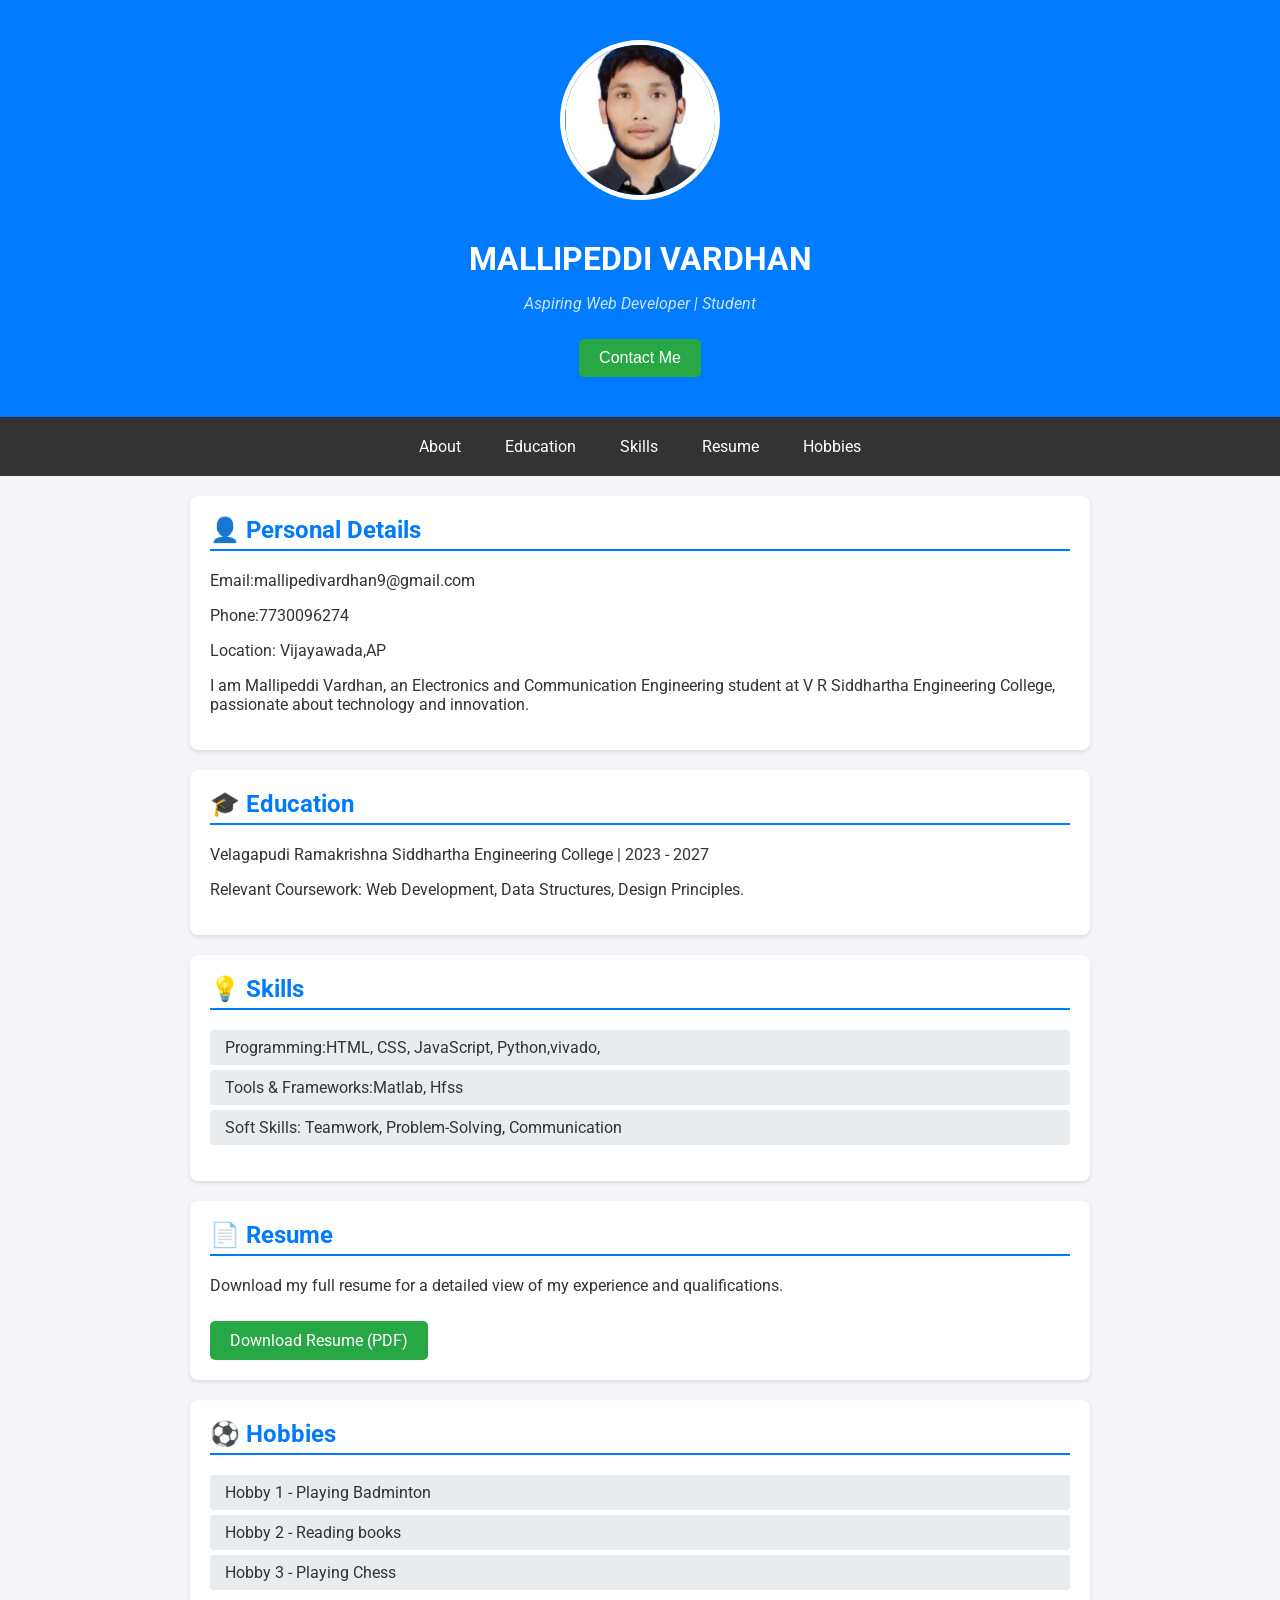
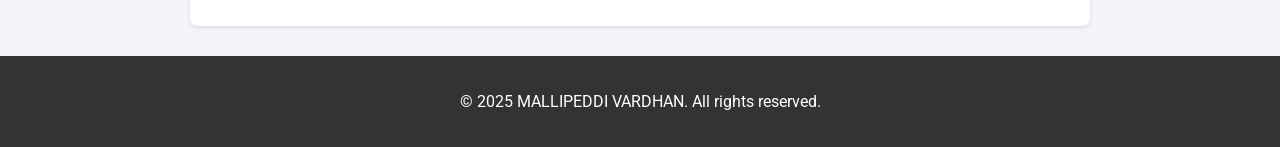
<file: index.html>
<!DOCTYPE html>
<html lang="en">
<head>
    <meta charset="UTF-8">
    <meta name="viewport" content="width=device-width, initial-scale=1.0">
    <title>Your Name - Personal Portfolio</title>
    <link rel="stylesheet" href="style1.css">
    <link href="https://fonts.googleapis.com/css2?family=Roboto:wght@400;700&display=swap" rel="stylesheet">
</head>
<body>
    <header>
        <div class="header-content">
            <img src="vardhan.jpg" alt="Your Photograph" class="profile-photo"> 
            <h1>MALLIPEDDI VARDHAN</h1>
            <p class="tagline">Aspiring Web Developer | Student</p>
            <button id="contactBtn">Contact Me</button>
        </div>
    </header>

    <nav>
        <a href="#about">About</a>
        <a href="#education">Education</a>
        <a href="#skills">Skills</a>
        <a href="#resume">Resume</a>
        <a href="#hobbies">Hobbies</a>
    </nav>

    <main>
        <section id="about">
            <h2>👤 Personal Details</h2>
            <p>Email:mallipedivardhan9@gmail.com</p>
            <p>Phone:7730096274</p>
            <p>Location: Vijayawada,AP</p>
            <p class="bio">I am Mallipeddi Vardhan, an Electronics and Communication Engineering student at V R Siddhartha Engineering College, passionate about technology and innovation.</p>
        </section>

        <section id="education">
            <h2>🎓 Education</h2>
            <div class="timeline-item">
                <h3></h3>
                <p>Velagapudi Ramakrishna Siddhartha Engineering College | 2023 - 2027</p>
                <p>Relevant Coursework: Web Development, Data Structures, Design Principles.</p>
            </div>
        </section>

        <section id="skills">
            <h2>💡 Skills</h2>
            <ul class="skills-list">
                <li>Programming:HTML, CSS, JavaScript, Python,vivado,</li>
                <li>Tools & Frameworks:Matlab, Hfss</li>
                <li>Soft Skills: Teamwork, Problem-Solving, Communication</li>
            </ul>
        </section>

        <section id="resume">
            <h2>📄 Resume</h2>
            <p>Download my full resume for a detailed view of my experience and qualifications.</p>
            <a href="vardhan resume.pdf" download class="download-button">Download Resume (PDF)</a>
        </section>

        <section id="hobbies">
            <h2>⚽ Hobbies</h2>
            <ul class="hobbies-list">
                <li>Hobby 1 - Playing Badminton</li>
                <li>Hobby 2 - Reading books</li>
                <li>Hobby 3 - Playing Chess</li>
            </ul>
        </section>
    </main>

    <footer>
        <p>&copy; 2025 MALLIPEDDI VARDHAN. All rights reserved.</p>
    </footer>

    <script src="script.js"></script>
</body>

</html>
</file>
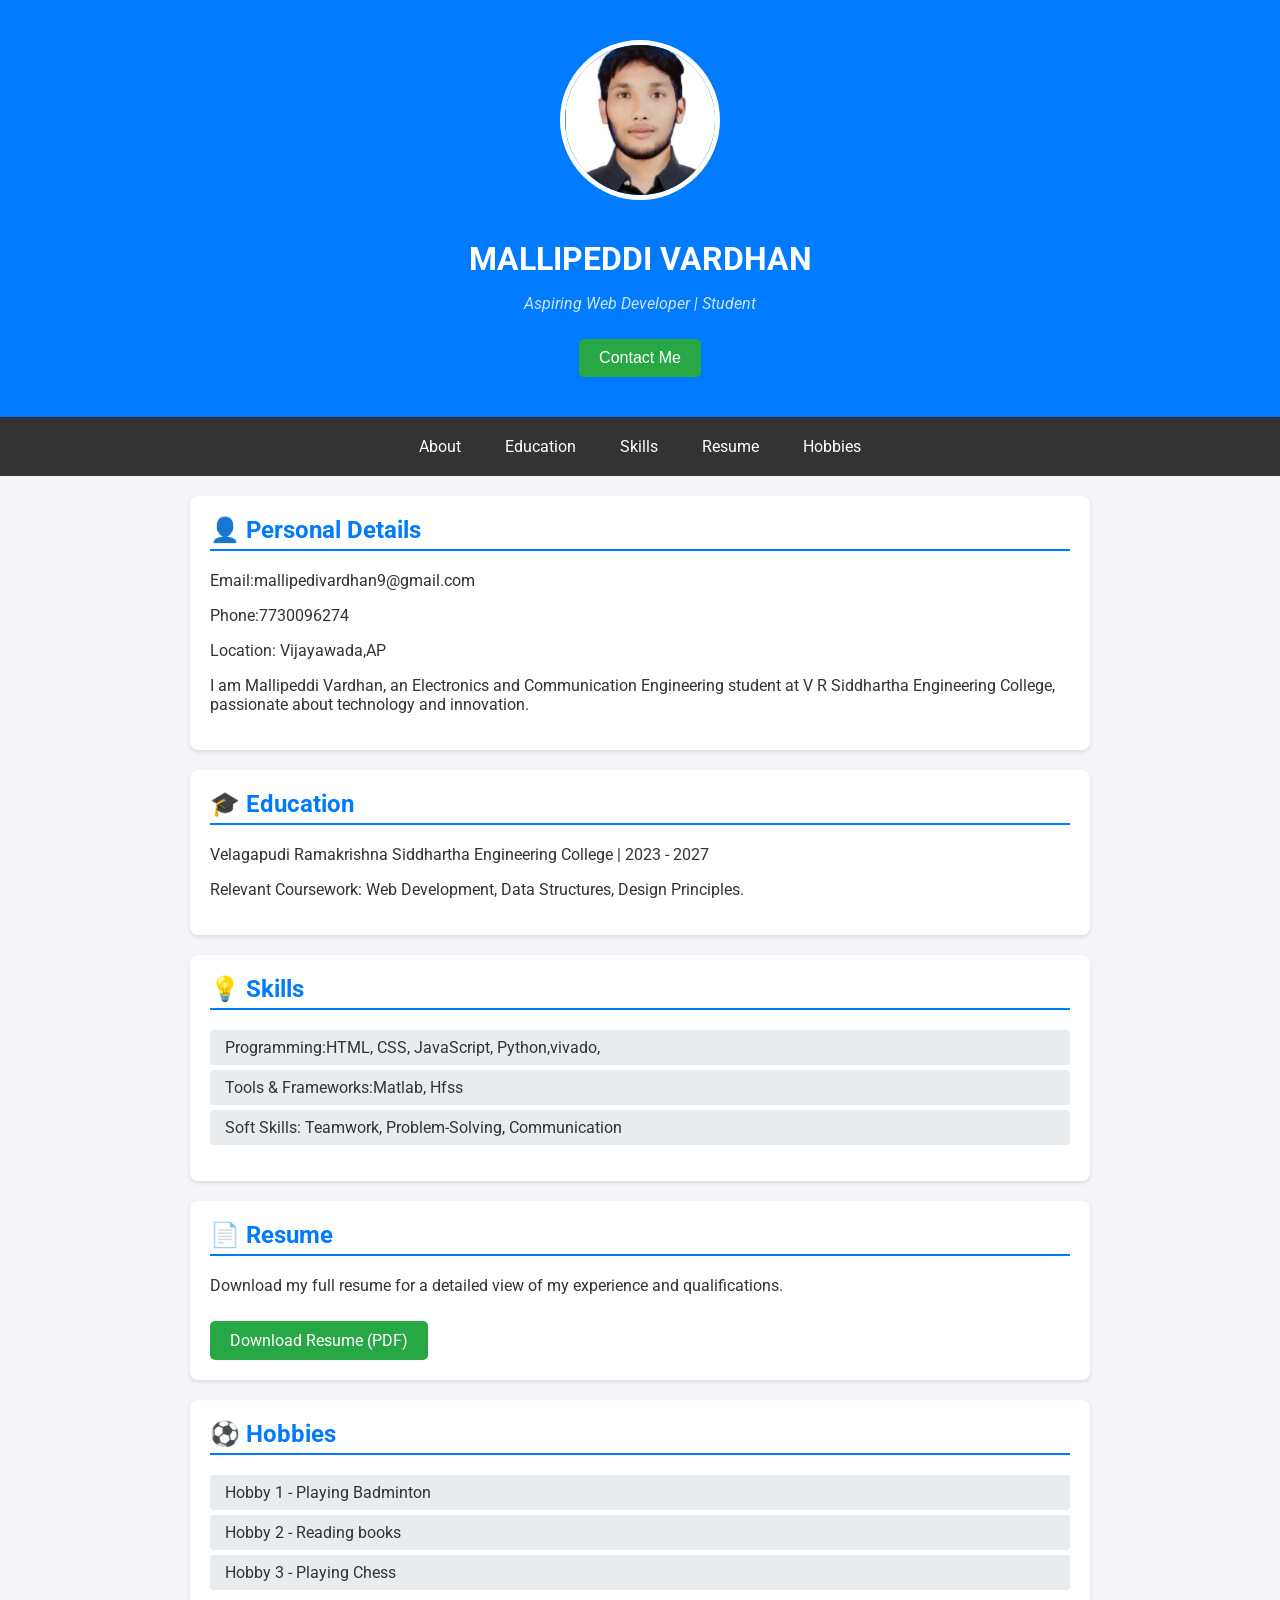
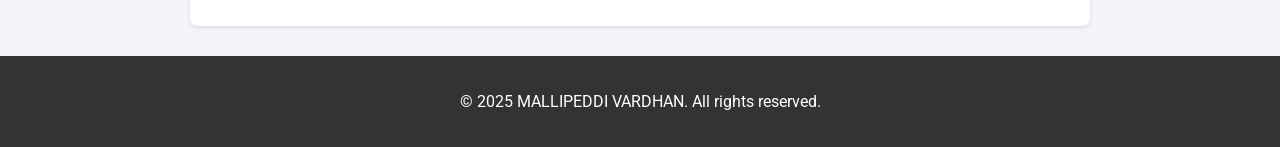
<file: index1.html>
<!DOCTYPE html>
<html lang="en">
<head>
    <meta charset="UTF-8">
    <meta name="viewport" content="width=device-width, initial-scale=1.0">
    <title>Your Name - Personal Portfolio</title>
    <link rel="stylesheet" href="style1.css">
    <link href="https://fonts.googleapis.com/css2?family=Roboto:wght@400;700&display=swap" rel="stylesheet">
</head>
<body>
    <header>
        <div class="header-content">
            <img src="vardhan.jpg" alt="Your Photograph" class="profile-photo"> 
            <h1>MALLIPEDDI VARDHAN</h1>
            <p class="tagline">Aspiring Web Developer | Student</p>
            <button id="contactBtn">Contact Me</button>
        </div>
    </header>

    <nav>
        <a href="#about">About</a>
        <a href="#education">Education</a>
        <a href="#skills">Skills</a>
        <a href="#resume">Resume</a>
        <a href="#hobbies">Hobbies</a>
    </nav>

    <main>
        <section id="about">
            <h2>👤 Personal Details</h2>
            <p>Email:mallipedivardhan9@gmail.com</p>
            <p>Phone:7730096274</p>
            <p>Location: Vijayawada,AP</p>
            <p class="bio">I am Mallipeddi Vardhan, an Electronics and Communication Engineering student at V R Siddhartha Engineering College, passionate about technology and innovation.</p>
        </section>

        <section id="education">
            <h2>🎓 Education</h2>
            <div class="timeline-item">
                <h3></h3>
                <p>Velagapudi Ramakrishna Siddhartha Engineering College | 2023 - 2027</p>
                <p>Relevant Coursework: Web Development, Data Structures, Design Principles.</p>
            </div>
        </section>

        <section id="skills">
            <h2>💡 Skills</h2>
            <ul class="skills-list">
                <li>Programming:HTML, CSS, JavaScript, Python,vivado,</li>
                <li>Tools & Frameworks:Matlab, Hfss</li>
                <li>Soft Skills: Teamwork, Problem-Solving, Communication</li>
            </ul>
        </section>

        <section id="resume">
            <h2>📄 Resume</h2>
            <p>Download my full resume for a detailed view of my experience and qualifications.</p>
            <a href="vardhan resume.pdf" download class="download-button">Download Resume (PDF)</a>
        </section>

        <section id="hobbies">
            <h2>⚽ Hobbies</h2>
            <ul class="hobbies-list">
                <li>Hobby 1 - Playing Badminton</li>
                <li>Hobby 2 - Reading books</li>
                <li>Hobby 3 - Playing Chess</li>
            </ul>
        </section>
    </main>

    <footer>
        <p>&copy; 2025 MALLIPEDDI VARDHAN. All rights reserved.</p>
    </footer>

    <script src="script.js"></script>
</body>
</html>
</file>
<file: style1.css>
/* Import Google Font for a modern look */
body {
    font-family: 'Roboto', sans-serif;
    margin: 0;
    padding: 0;
    background-color: #f4f4f9; /* Light background */
    color: #333;
}

/* Header Styling */
header {
    background-color: #007bff; /* Primary color */
    color: white;
    padding: 40px 0;
    text-align: center;
}

.header-content {
    max-width: 900px;
    margin: 0 auto;
}

.profile-photo {
    width: 150px;
    height: 150px;
    border-radius: 50%; /* Makes the photo circular */
    border: 5px solid white;
    object-fit: cover;
    margin-bottom: 15px;
}

h1 {
    margin-bottom: 5px;
}

.tagline {
    font-style: italic;
    opacity: 0.8;
}

/* Navigation Bar */
nav {
    background-color: #333;
    text-align: center;
    padding: 10px 0;
}

nav a {
    color: white;
    text-decoration: none;
    padding: 10px 20px;
    display: inline-block;
    transition: background-color 0.3s;
}

nav a:hover {
    background-color: #555;
}

/* Main Content Layout */
main {
    max-width: 900px;
    margin: 20px auto;
    padding: 0 20px;
}

section {
    background-color: white;
    padding: 20px;
    margin-bottom: 20px;
    border-radius: 8px;
    box-shadow: 0 2px 4px rgba(0, 0, 0, 0.1);
}

h2 {
    color: #007bff;
    border-bottom: 2px solid #007bff;
    padding-bottom: 5px;
    margin-top: 0;
}

/* Specific Section Styling */
.download-button, #contactBtn {
    display: inline-block;
    background-color: #28a745; /* Success/Action color */
    color: white;
    padding: 10px 20px;
    text-decoration: none;
    border-radius: 5px;
    transition: background-color 0.3s;
    cursor: pointer;
    border: none;
    font-size: 16px;
    margin-top: 10px;
}

.download-button:hover, #contactBtn:hover {
    background-color: #1e7e34;
}

.skills-list, .hobbies-list {
    list-style-type: none;
    padding: 0;
}

.skills-list li, .hobbies-list li {
    background-color: #e9ecef;
    padding: 8px 15px;
    margin-bottom: 5px;
    border-radius: 4px;
}

/* Footer Styling */
footer {
    text-align: center;
    padding: 20px;
    background-color: #333;
    color: white;
    margin-top: 30px;
}
</file>
